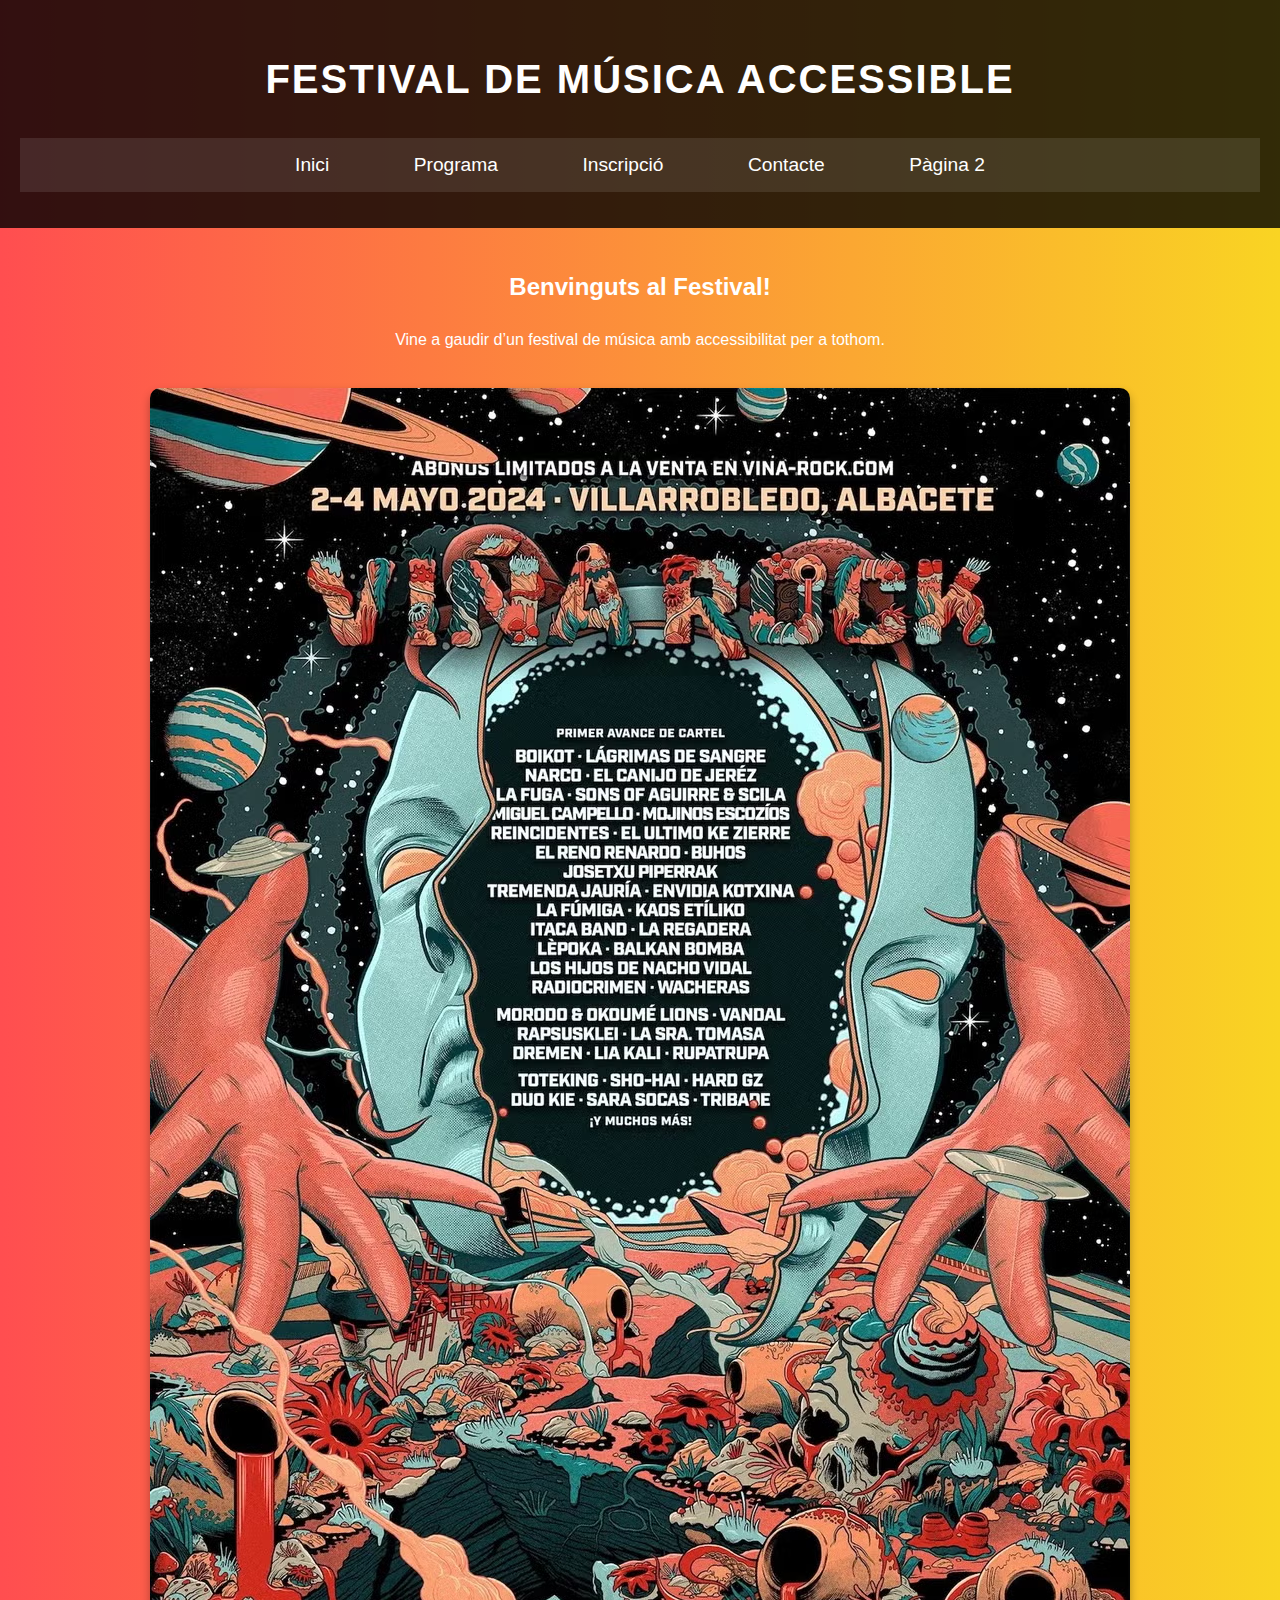
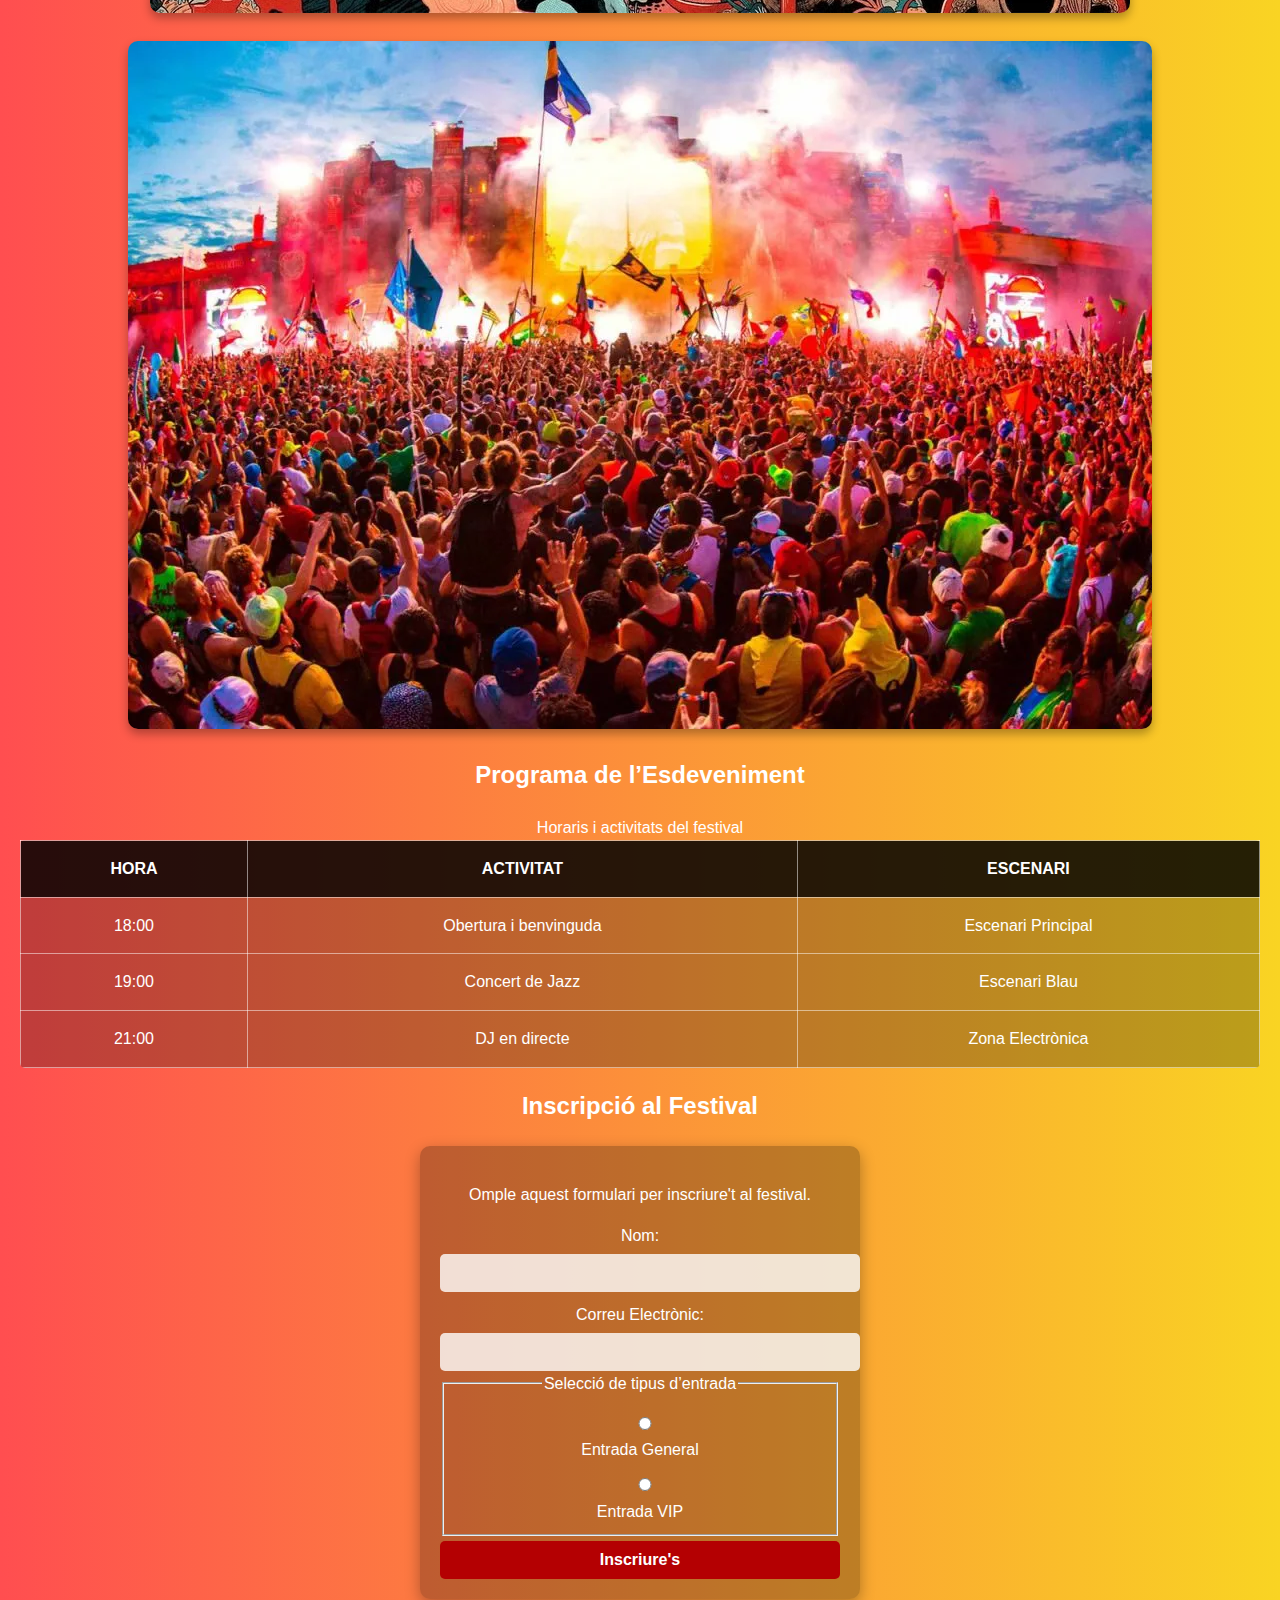
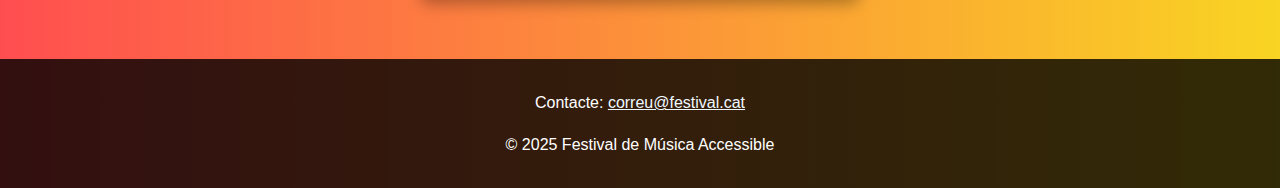
<file: activitat4/index.html>
<!DOCTYPE html>
<html lang="ca">
<head>
    <meta charset="UTF-8">
    <meta name="viewport" content="width=device-width, initial-scale=1.0">
    <meta name="description" content="Festival de Música Accessible - Un esdeveniment cultural per a tothom.">
    <title>Festival de Música Accessible</title>
    <link rel="stylesheet" href="styles.css">
</head>
<body>
    <!-- Encabezado con ARIA -->
    <header role="banner">
        <h1 id="titol">Festival de Música Accessible</h1>
        <nav role="navigation" aria-label="Menú principal">
            <ul>
                <li><a href="#inici" aria-current="page">Inici</a></li>
                <li><a href="#programa">Programa</a></li>
                <li><a href="#inscripcio">Inscripció</a></li>
                <li><a href="#contacte">Contacte</a></li>
                <li><a href="pagina2.html">Pàgina 2</a></li>
            </ul>
        </nav>
    </header>

    <!-- Contingut principal -->
    <main role="main">
        <section id="inici">
            <h2>Benvinguts al Festival!</h2>
            <p>Vine a gaudir d’un festival de música amb accessibilitat per a tothom.</p>
            <img src="img/cartell.avif" alt="Cartell del festival de música amb artistes destacats">
            <img src="img/banda.webp" alt="Una banda tocant en viu davant d’una multitud entusiasmada">
        </section>

        <!-- Taula de programa amb ARIA -->
        <section id="programa" aria-labelledby="titol-programa">
            <h2 id="titol-programa">Programa de l’Esdeveniment</h2>
            <table aria-describedby="descripcio-programa">
                <caption id="descripcio-programa">Horaris i activitats del festival</caption>
                <thead>
                    <tr>
                        <th scope="col">Hora</th>
                        <th scope="col">Activitat</th>
                        <th scope="col">Escenari</th>
                    </tr>
                </thead>
                <tbody>
                    <tr>
                        <td>18:00</td>
                        <td>Obertura i benvinguda</td>
                        <td>Escenari Principal</td>
                    </tr>
                    <tr>
                        <td>19:00</td>
                        <td>Concert de Jazz</td>
                        <td>Escenari Blau</td>
                    </tr>
                    <tr>
                        <td>21:00</td>
                        <td>DJ en directe</td>
                        <td>Zona Electrònica</td>
                    </tr>
                </tbody>
            </table>
        </section>

        <!-- Formulari d'inscripció amb ARIA -->
        <section id="inscripcio" aria-labelledby="titol-inscripcio">
            <h2 id="titol-inscripcio">Inscripció al Festival</h2>
            <form aria-describedby="descripcio-formulari">
                <p id="descripcio-formulari">Omple aquest formulari per inscriure't al festival.</p>
                <label for="nom">Nom:</label>
                <input type="text" id="nom" name="nom" required aria-required="true">

                <label for="email">Correu Electrònic:</label>
                <input type="email" id="email" name="email" required aria-required="true" aria-invalid="false">

                <fieldset>
                    <legend>Selecció de tipus d’entrada</legend>
                    <label><input type="radio" name="entrada" value="general" required> Entrada General</label>
                    <label><input type="radio" name="entrada" value="vip"> Entrada VIP</label>
                </fieldset>

                <button type="submit">Inscriure's</button>
            </form>
        </section>
    </main>

    <!-- Peu de pàgina amb ARIA -->
    <footer id="contacte" role="contentinfo">
        <p>Contacte: <a href="didac.barroso@insbaixcamp.cat">correu@festival.cat</a></p>
        <p>&copy; 2025 Festival de Música Accessible</p>
    </footer>

    <script src="script.js"></script>
</body>
</html>
</file>
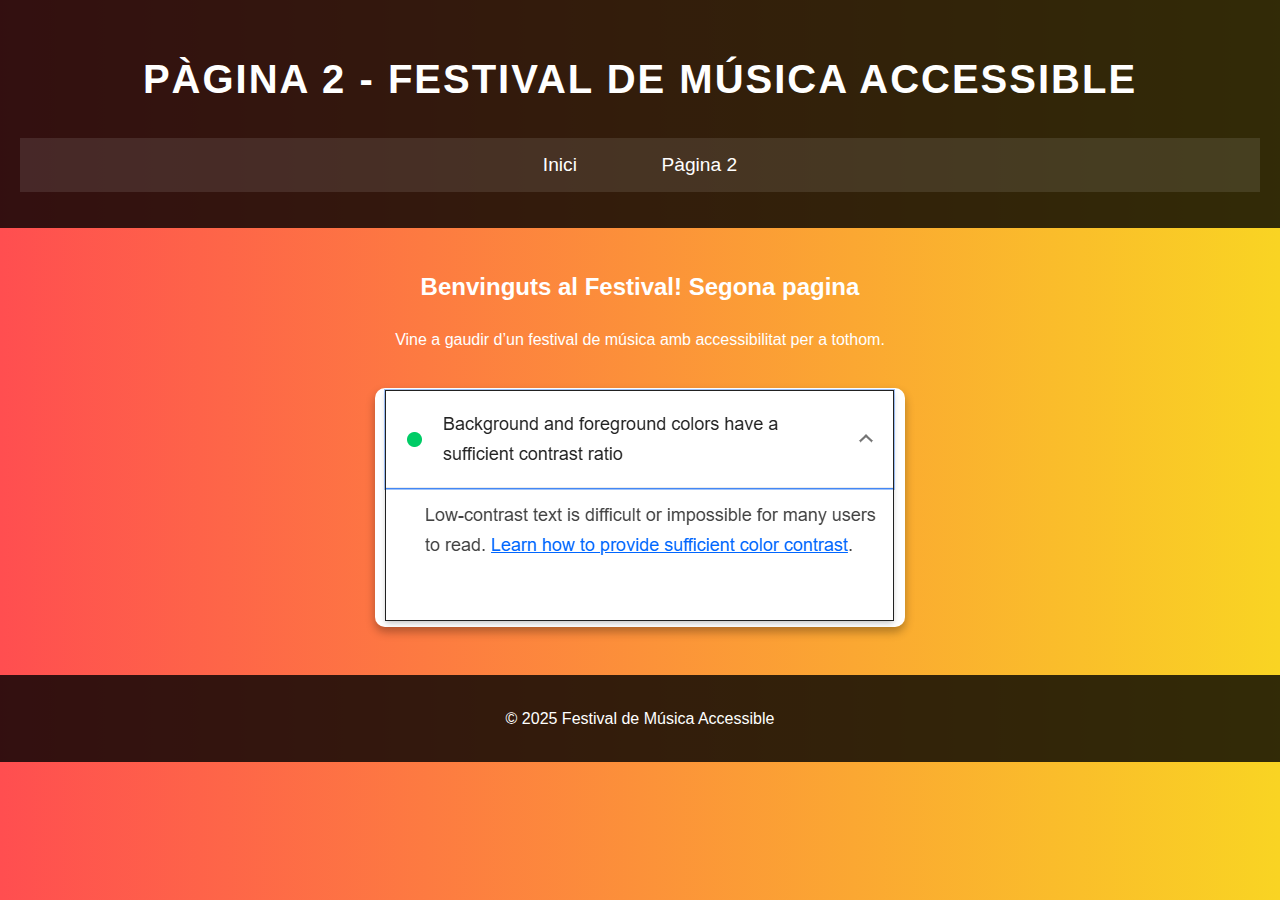
<file: activitat4/pagina2.html>
<!DOCTYPE html>
<html lang="ca">

<head>
    <meta charset="UTF-8">
    <meta name="viewport" content="width=device-width, initial-scale=1.0">
    <title>Pàgina 2 - Festival de Música Accessible</title>
    <link rel="stylesheet" href="styles.css">
</head>

<body>
    <header role="banner">
        <h1>Pàgina 2 - Festival de Música Accessible</h1>
        <nav role="navigation" aria-label="Menú principal">
            <ul>
                <li><a href="index.html">Inici</a></li>
                <li><a href="pagina2.html" aria-current="page">Pàgina 2</a></li>
            </ul>
        </nav>
    </header>

    <main role="main">
        <section id="inici">
            <h2>Benvinguts al Festival! Segona pagina</h2>
            <p>Vine a gaudir d’un festival de música amb accessibilitat per a tothom.</p>
            <img src="img/image.png" alt="Imatge justificant dels colors">
        </section>
    </main>

    <footer role="contentinfo">
        <p>&copy; 2025 Festival de Música Accessible</p>
    </footer>
    <script src="script.js"></script>
</body>

</html>
</file>
<file: activitat4/styles.css>
/* Estil general */
body {
    font-family: 'Arial', sans-serif;
    line-height: 1.6;
    color: #fff;
    background: linear-gradient(to right, #ff4e50, #f9d423);
    margin: 0;
    padding: 0;
}

/* Encabezado */
header {
    background: rgba(0, 0, 0, 0.8);
    color: #FFFFFF;
    text-align: center;
    padding: 20px;
}

h1 {
    font-size: 2.5em;
    text-transform: uppercase;
    letter-spacing: 2px;
}

/* Menú de navegació */
nav ul {
    list-style: none;
    padding: 0;
    text-align: center;
    background: rgba(255, 255, 255, 0.1);
}

nav ul li {
    display: inline;
    margin: 0 20px;
}

nav ul li a {
    color: #fff;
    font-size: 1.2em;
    text-decoration: none;
    padding: 12px 20px;
    transition: background 0.3s, color 0.3s;
    border-radius: 5px;
    display: inline-block;
}

nav ul li a:hover,
nav ul li a:focus {
    background: #ff4e50;
    color: #fff;
}

/* Contingut principal */
main {
    text-align: center;
    padding: 20px;
}

/* Imatges */
img {
    max-width: 100%;
    height: auto;
    border-radius: 10px;
    margin-top: 20px;
    box-shadow: 0px 5px 10px rgba(0, 0, 0, 0.3);
}

/* Taula de programa */
table {
    width: 100%;
    border-collapse: collapse;
    margin-top: 20px;
    background: rgba(0, 0, 0, 0.249);
    color: white;
    border-radius: 5px;
    overflow: hidden;
}

th,
td {
    padding: 15px;
    text-align: center;
    border: 1px solid rgba(255, 255, 255, 0.5);
}

th {
    background: rgba(0, 0, 0, 0.8);
    text-transform: uppercase;
}

/* Formulari d’inscripció */
form {
    background: rgba(0, 0, 0, 0.249);
    padding: 20px;
    border-radius: 10px;
    margin: 20px auto;
    max-width: 400px;
    box-shadow: 0px 5px 15px rgba(0, 0, 0, 0.3);
}

label {
    display: block;
    font-size: 1em;
    margin-top: 10px;
}

input,
button {
    width: 100%;
    padding: 10px;
    margin-top: 5px;
    font-size: 1em;
    border: none;
    border-radius: 5px;
}

input {
    background: rgba(255, 255, 255, 0.8);
    color: #333;
}

button {
    background: #B40002;
    color: white;
    cursor: pointer;
    transition: 0.3s;
    font-weight: bold;
}

button:hover {
    background: #f9d423;
    color: black;
}

/* Peu de pàgina */
footer {
    background: rgba(0, 0, 0, 0.8);
    color: white;
    text-align: center;
    padding: 15px;
    margin-top: 20px;
}


a {
    color: aliceblue;
}
</file>
